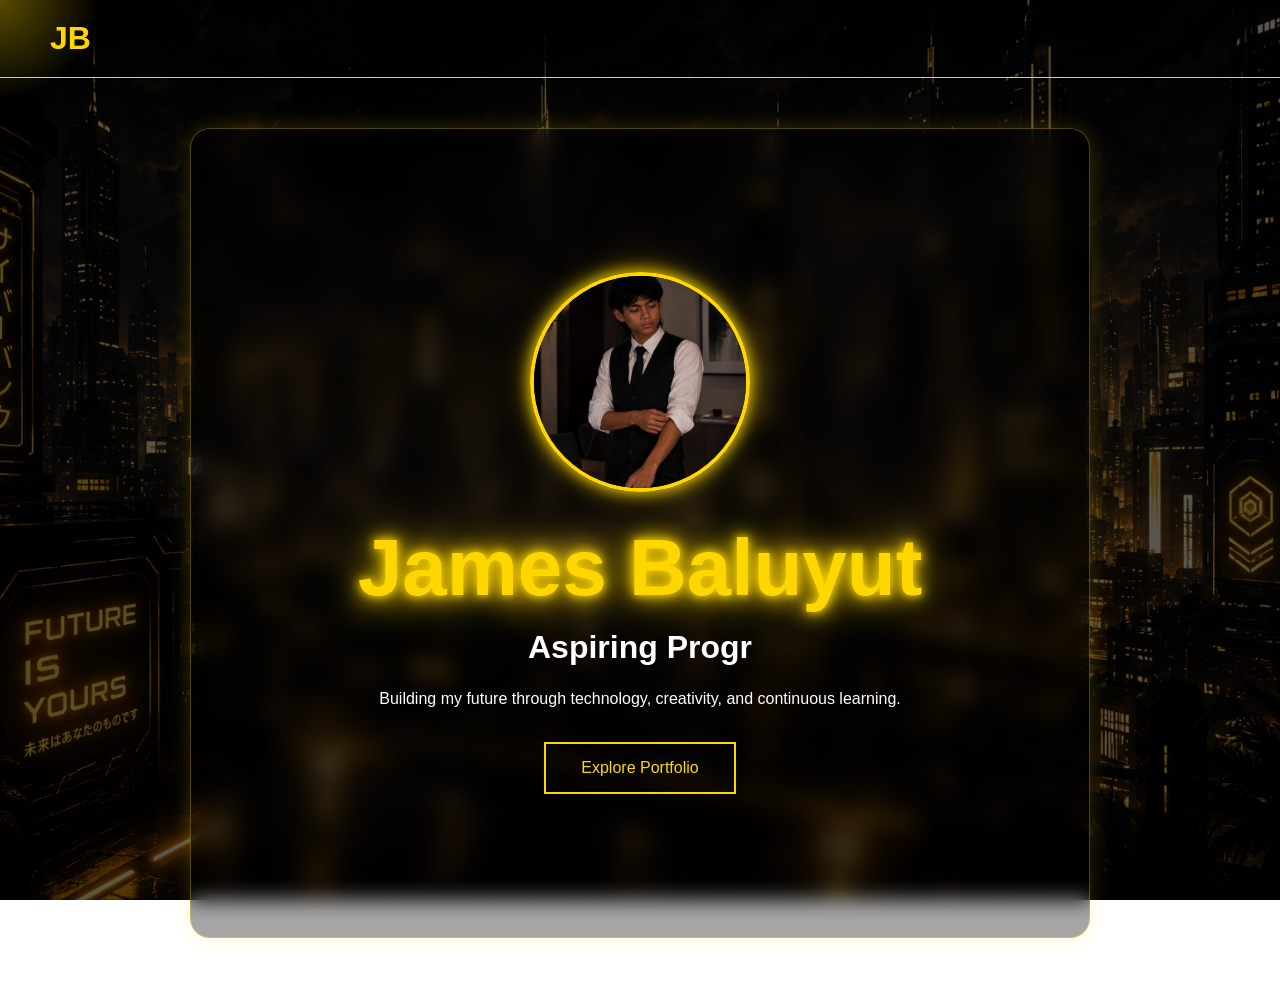
<file: index.html>
<!DOCTYPE html>
<html lang="en">
<head>
    <meta charset="UTF-8">
    <meta name="viewport" content="width=device-width, initial-scale=1.0">
    <title>James Baluyut Portfolio</title>

    <link rel="stylesheet" href="style.css">
</head>
<body>
<div class="cursor-glow"></div>
    <nav>
    <h2>JB</h2>
</nav>

<section class="hero">
<img src="ChatGPT Image Jul 29, 2026, 09_11_33 PM.png" alt="James Baluyut" class="profile-pic">
    <h1>James Baluyut</h1>

    <h2 id="typing"></h2>    

    <p>
        Building my future through technology,
        creativity, and continuous learning.
    </p>

    <a href="portfolio.html" class="explore-btn">
    Explore Portfolio
</a>

</section>

   
    
  
      <script src="script.js"></script>

    </body>
</html>
</file>
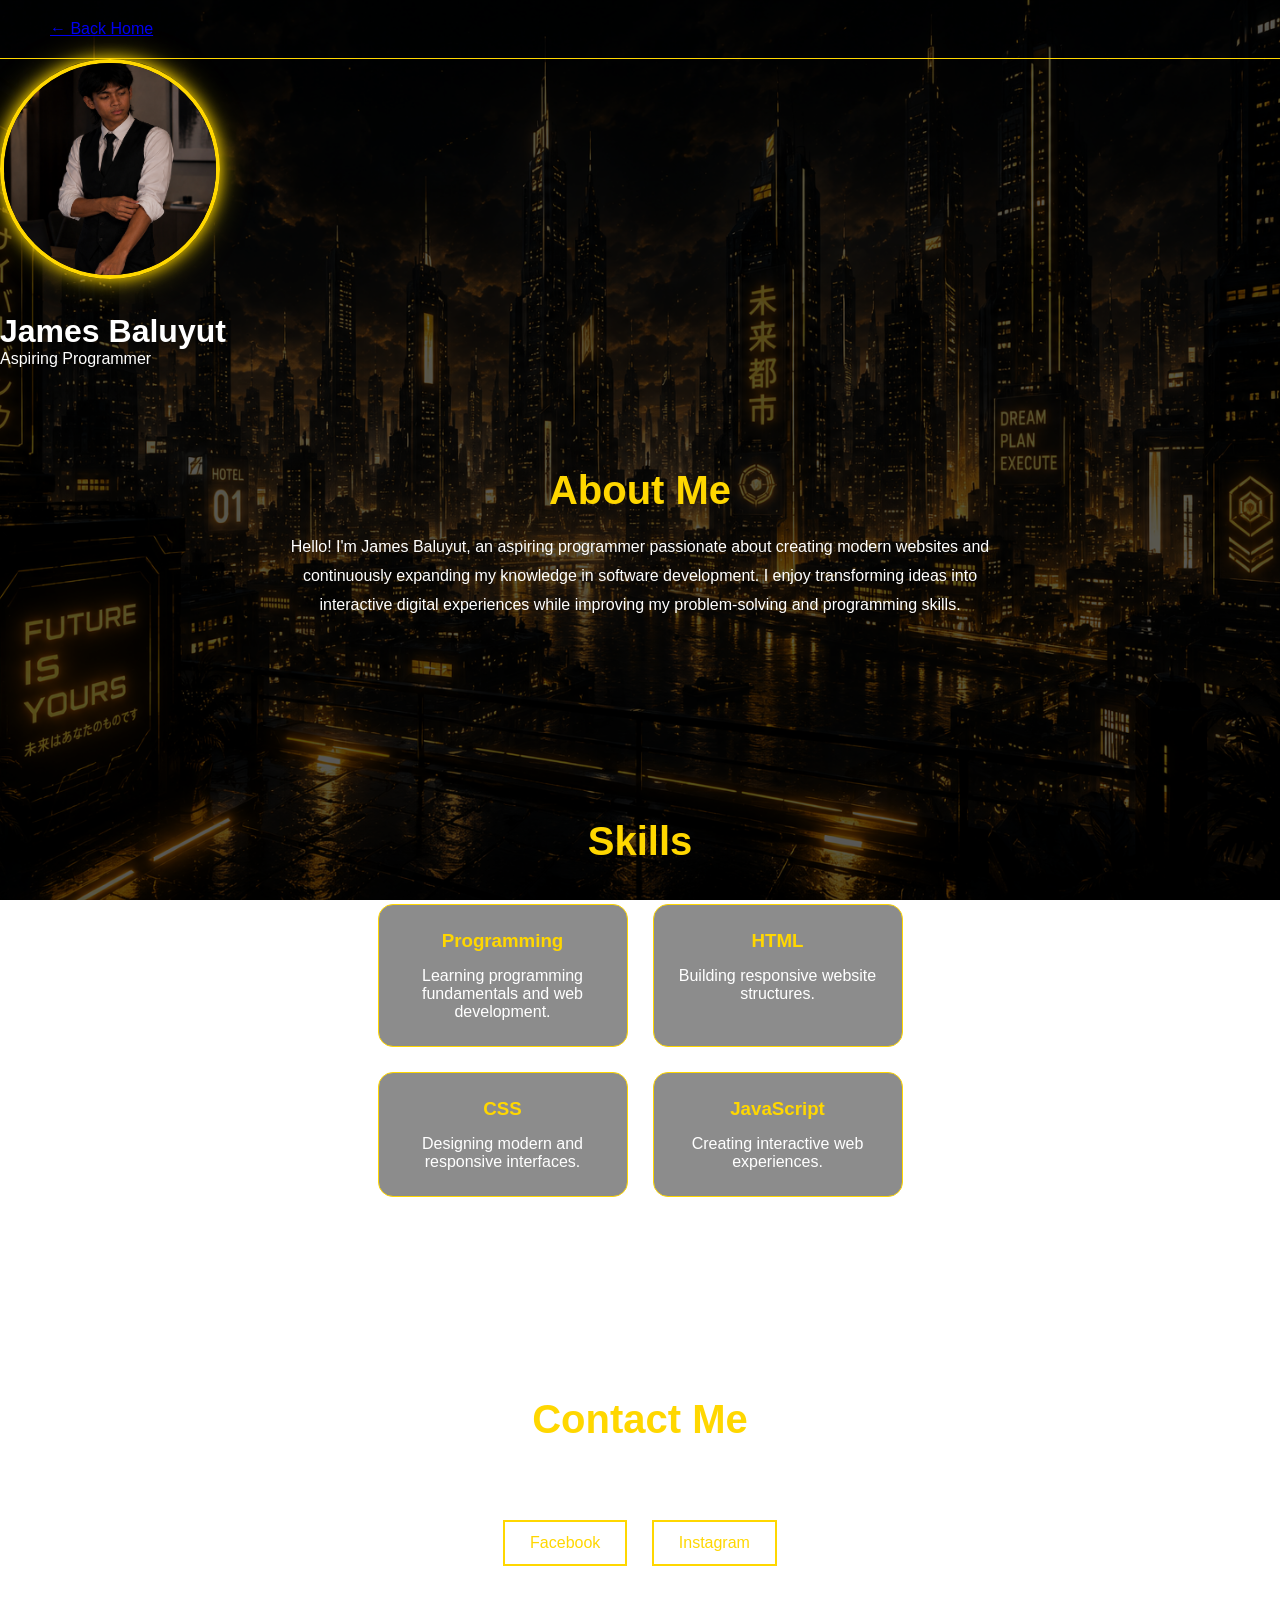
<file: portfolio.html>
<!DOCTYPE html>
<html lang="en">
<head>
    <meta charset="UTF-8">
    <meta name="viewport" content="width=device-width, initial-scale=1.0">
    <title>James Baluyut | Portfolio</title>

    <link rel="stylesheet" href="style.css">
</head>
<body>

<nav>
    <a href="index.html" class="back-btn">← Back Home</a>
</nav>

<header class="profile-header">

    <img src="ChatGPT Image Jul 29, 2026, 09_11_33 PM.png" alt="James Baluyut" class="profile-pic">

    <h1>James Baluyut</h1>

    <p class="profile-title">
        Aspiring Programmer
    </p>

</header>

<section class="about">

    <h2>About Me</h2>

    <p>
        Hello! I'm James Baluyut, an aspiring programmer passionate about
        creating modern websites and continuously expanding my knowledge
        in software development. I enjoy transforming ideas into
        interactive digital experiences while improving my problem-solving
        and programming skills.
    </p>

</section>

    <section class="skills">

        <h2>Skills</h2>

        <div class="skills-container">

            <div class="skill-card">
                <h3>Programming</h3>
                <p>Learning programming fundamentals and web development.</p>
            </div>

            <div class="skill-card">
                <h3>HTML</h3>
                <p>Building responsive website structures.</p>
            </div>

            <div class="skill-card">
                <h3>CSS</h3>
                <p>Designing modern and responsive interfaces.</p>
            </div>

            <div class="skill-card">
                <h3>JavaScript</h3>
                <p>Creating interactive web experiences.</p>
            </div>

        </div>

    </section>

    <section class="contact" id="contact">

        <h2>Contact Me</h2>

        <p>Connect with me through social media.</p>

        <div class="social-links">
            <a href="https://www.facebook.com/jamespatrick.baluyut.3" target="_blank">Facebook</a>

            <a href="https://www.instagram.com/whois.jmzx/" target="_blank">Instagram</a>
        </div>

    </section>

</body>
</html>
</file>
<file: style.css>
*{
    margin:0;
    padding:0;
    box-sizing:border-box;
}

body{
    background-image: url("ChatGPT Image Jul 29, 2026, 12_18_23 AM.png");
    background-size: cover;
    background-position: center;
    background-attachment: fixed;

    color:white;
    font-family:Arial, sans-serif;
}

/* Navigation */

nav{
    display:flex;
    justify-content:space-between;
    align-items:center;

    padding:20px 50px;

    border-bottom:1px solid gold;
}

nav h2{
    color:gold;
    font-size:2rem;
}

/* Hero Section */

.hero{
    height:90vh;

    display:flex;
    flex-direction:column;

    justify-content:center;
    align-items:center;

    text-align:center;

    padding:40px;

    max-width:900px;
    margin:50px auto;

    background:rgba(0,0,0,0.35);

    backdrop-filter:blur(10px);

    border:1px solid rgba(255,215,0,0.3);

    border-radius:20px;

    box-shadow:
        0 0 20px rgba(255,215,0,0.2);
}

.hero h1{
    color:gold;

    font-size:5rem;

    text-shadow:
        0 0 10px gold,
        0 0 20px gold,
        0 0 40px gold;
}

.hero h2{
    margin-top:15px;

    font-size:2rem;
}

.hero p{
    margin-top:20px;

    max-width:600px;

    line-height:1.6;
}

.explore-btn{
    margin-top:30px;
    padding:15px 35px;

    background:transparent;
    border:2px solid gold;

    color:gold;
    text-decoration:none;

    transition:0.3s;
}

.explore-btn:hover{
    background:gold;
    color:black;

    box-shadow:
        0 0 10px gold,
        0 0 20px gold,
        0 0 40px gold;
}
/* Particle Background */

/* About */

.about{
    padding:100px 20px;
    text-align:center;
}

.about h2{
    color:gold;
    margin-bottom:20px;
    font-size:2.5rem;
}

.about p{
    max-width:700px;
    margin:auto;
    line-height:1.8;
}
/* Skills */

.skills{
    padding:100px 20px;
    max-width:800px;
    margin:auto;
}

.skills h2{
    color:gold;
    text-align:center;
    margin-bottom:40px;
    font-size:2.5rem;
}

.skill{
    margin-bottom:30px;
}

.skill p{
    margin-bottom:10px;
}

.bar{
    width:100%;
    height:20px;

    background:#222;

    border-radius:20px;

    overflow:hidden;
}

.progress{
    height:100%;
    background:gold;
    border-radius:20px;

    animation:growBar 2s ease forwards;
}
.programming{
    width:85%;
}

.problem{
    width:80%;
}

.technology{
    width:75%;
}
@keyframes growBar{

    from{
        width:0;
    }

}
/* Contact */

.contact{
    padding:100px 20px;
    text-align:center;
}

.contact h2{
    color:gold;
    font-size:2.5rem;
    margin-bottom:20px;
}

.social-links{
    margin-top:30px;
}

.social-links a{
    display:inline-block;
    margin:10px;
    padding:12px 25px;

    border:2px solid gold;

    color:gold;
    text-decoration:none;

    transition:0.3s;
}

.social-links a:hover{
    background:gold;
    color:black;

    box-shadow:
        0 0 10px gold,
        0 0 20px gold;
}
body::before{
    content:"";

    position:fixed;
    top:0;
    left:0;

    width:100%;
    height:100%;

    background:rgba(0,0,0,0.65);

    z-index:-1;
}
nav,
.hero,
.about,
.contact{
    position:relative;
    z-index:1;
}
.cursor-glow{
    position:fixed;

    width:200px;
    height:200px;

    border-radius:50%;

    pointer-events:none;

    background:
    radial-gradient(
        circle,
        rgba(255,215,0,0.35) 0%,
        rgba(255,215,0,0) 70%
    );

    transform:translate(-50%, -50%);

    z-index:0;
}
.profile-pic{
    width:220px;
    height:220px;

    object-fit:cover;

    border-radius:50%;

    border:4px solid gold;

    box-shadow:
        0 0 15px gold,
        0 0 30px rgba(255,215,0,0.5);

    margin-bottom:30px;

    transition:transform 0.4s ease,
               box-shadow 0.4s ease;
}

.profile-pic:hover{
    transform:scale(1.05);

    box-shadow:
        0 0 25px gold,
        0 0 50px gold;
}
/* Skills */

.skills{
    padding:100px 20px;
    text-align:center;
}

.skills h2{
    color:gold;
    font-size:2.5rem;
    margin-bottom:40px;
}

.skills-container{
    display:flex;
    justify-content:center;
    flex-wrap:wrap;
    gap:25px;
}

.skill-card{
    width:250px;
    padding:25px;

    background:rgba(0,0,0,0.45);

    border:1px solid gold;
    border-radius:15px;

    backdrop-filter:blur(8px);

    transition:0.3s;
}

.skill-card:hover{
    transform:translateY(-10px);

    box-shadow:
        0 0 15px gold,
        0 0 30px rgba(255,215,0,0.4);
}

.skill-card h3{
    color:gold;
    margin-bottom:15px;
}
</file>
